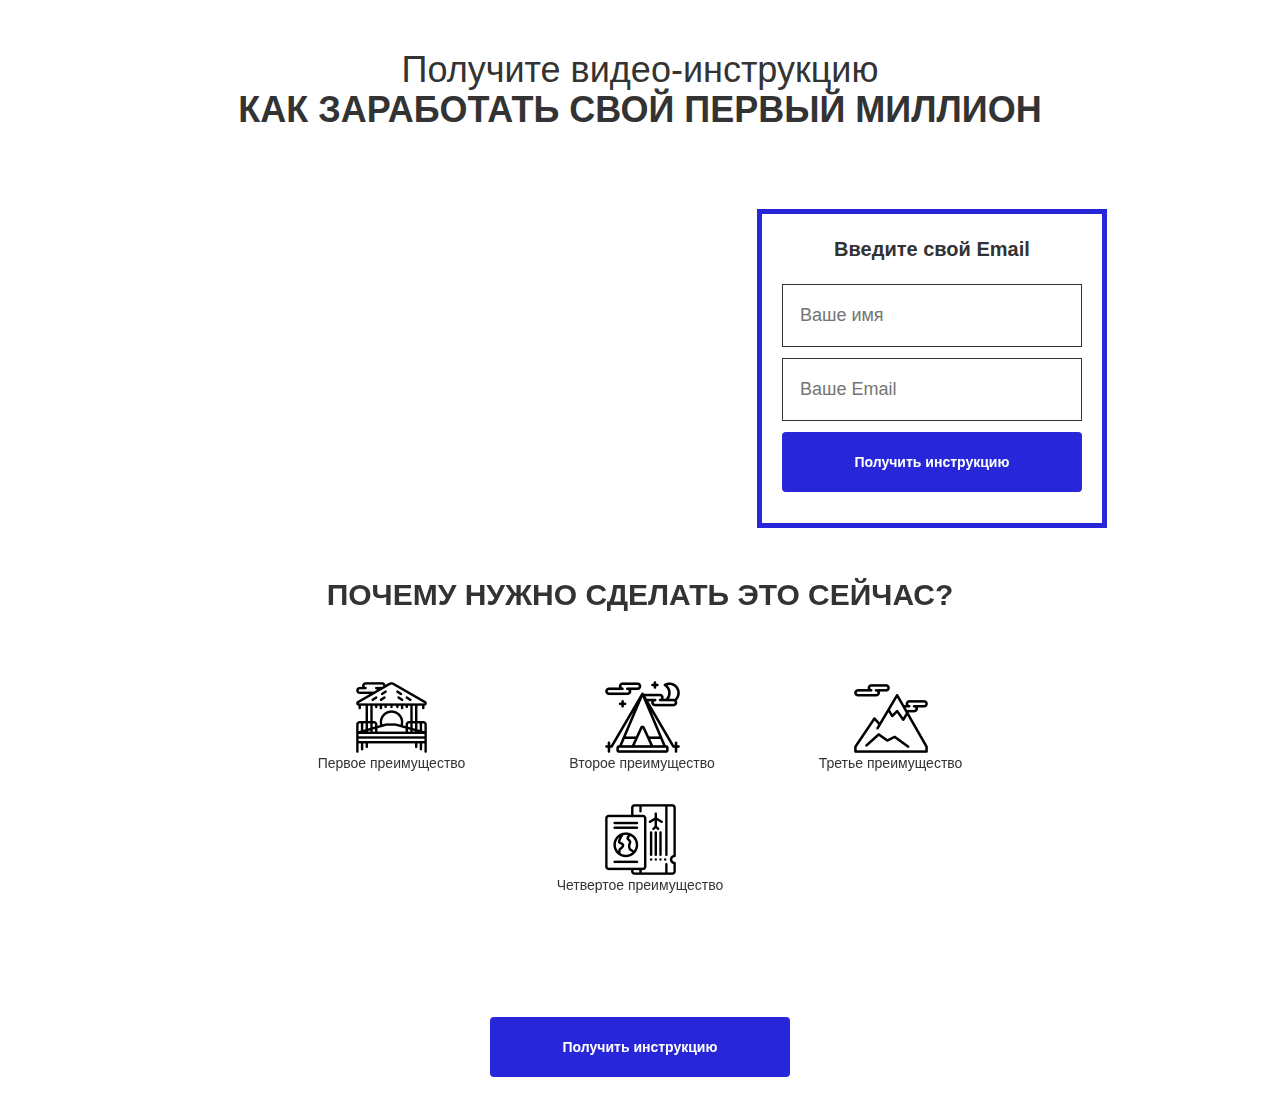
<file: lesson_12/index.html>
<!DOCTYPE html>
<html lang="en">
<head>
	<meta charset="UTF-8">
	<title>мой первый сайт</title>
	<link rel="stylesheet" href="css/bootstrap.css">
	<link rel="stylesheet" href="css/style.css">
</head>
<body>
	
<div class="section">
	<h1 class="header"><span>Получите видео-инструкцию</span><strong>Как заработать свой первый миллион</strong></h1>
	<div class="main">
		<div class="main">
			
		</div>
		<div class="video">
			<iframe width="550" height="309" src="https://www.youtube.com/embed/ayVLjyWqMCs?si=06byBqky3lmIFkEu" title="YouTube video player" frameborder="0" allow="accelerometer; autoplay; clipboard-write; encrypted-media; gyroscope; picture-in-picture; web-share" referrerpolicy="strict-origin-when-cross-origin" allowfullscreen></iframe>
		</div>
		<div class="form">
			<p class="form-header">Введите свой Email</p>
			<form action="#">
				<input type="text" placeholder="Ваше имя">
				<input type="text" placeholder="Ваше Email">
				<button class="btn">Получить инструкцию</button>
			</form>
			
		</div>
	</div>
	<div class="section">
		<h2 class="feature-header">Почему нужно сделать это сейчас?</h2>
		<div class="feature">
			<div class="col">
				<img src="img/1.png" alt="Первое преимущество">
				<p>Первое преимущество</p>
			</div>
			<div class="col">
				<img src="img/2.png" alt="Второе преимущество">
				<p>Второе преимущество</p>
			</div>
			<div class="col">
				<img src="img/3.png" alt="Третье преимущество">
				<p>Третье преимущество</p>
			</div>
			<div class="col">
				<img src="img/4.png" alt="Четвертое преимущество">
				<p>Четвертое преимущество</p>
			</div>
		</div>
	</div>
	<a href="news.html"><button class="btn">Получить инструкцию</button></a>
</div>

</body>
</html>
</file>
<file: lesson_12/css/style.css>
*{
	box-sizing: border-box;
}
body {
	font-family: tahoma, sans-serif;
	line-height: 1.5;
	color: #333333
}
.section{
	padding: 30px 10%;
}
.header {
	text-align: center;
	font-size: 24px
	margin-top:80px;
}
.header span{
	display: block;
	font-weight: 300;
}
.header strong{
	font-weight: 900;
	text-transform: uppercase;

}
.main{
	margin-top: 80px;
	text-align: center;
}
.video, .form{
	display: inline-block;
	vertical-align: top;
}
.form{
	border: 5px solid #2727d9;
	padding: 20px;
	text-align: center;
	margin-left: 30px;
}
.form input{
	width: 300px;
	border:1px solid #333333;
	padding: 17px;
	font-size: 18px;
	margin-top: 11px;
	display: block;
}
.form-header{
	font-size: 20px;
	text-align: center;
	font-weight: 900;
	margin-bottom: 20px;
}
.btn{
	font-style: 18px;
	font-weight: 900;
	color:#fff;
	background-color: #2727d9;
	border: none;
	width: 300px;
	height: 60px;
	margin-top: 11px;
	display: block;
	margin: 11px auto;
}

.col{
	text-align: center;
	display: inline-block;
	margin: 10px 50px;
}

.feature-header{
	text-align: center;
	text-transform: uppercase;
	font-weight: 900;
	font-style: 24px;
}
.feature{
	margin: 60px auto;
	text-align: center;
}
</file>
